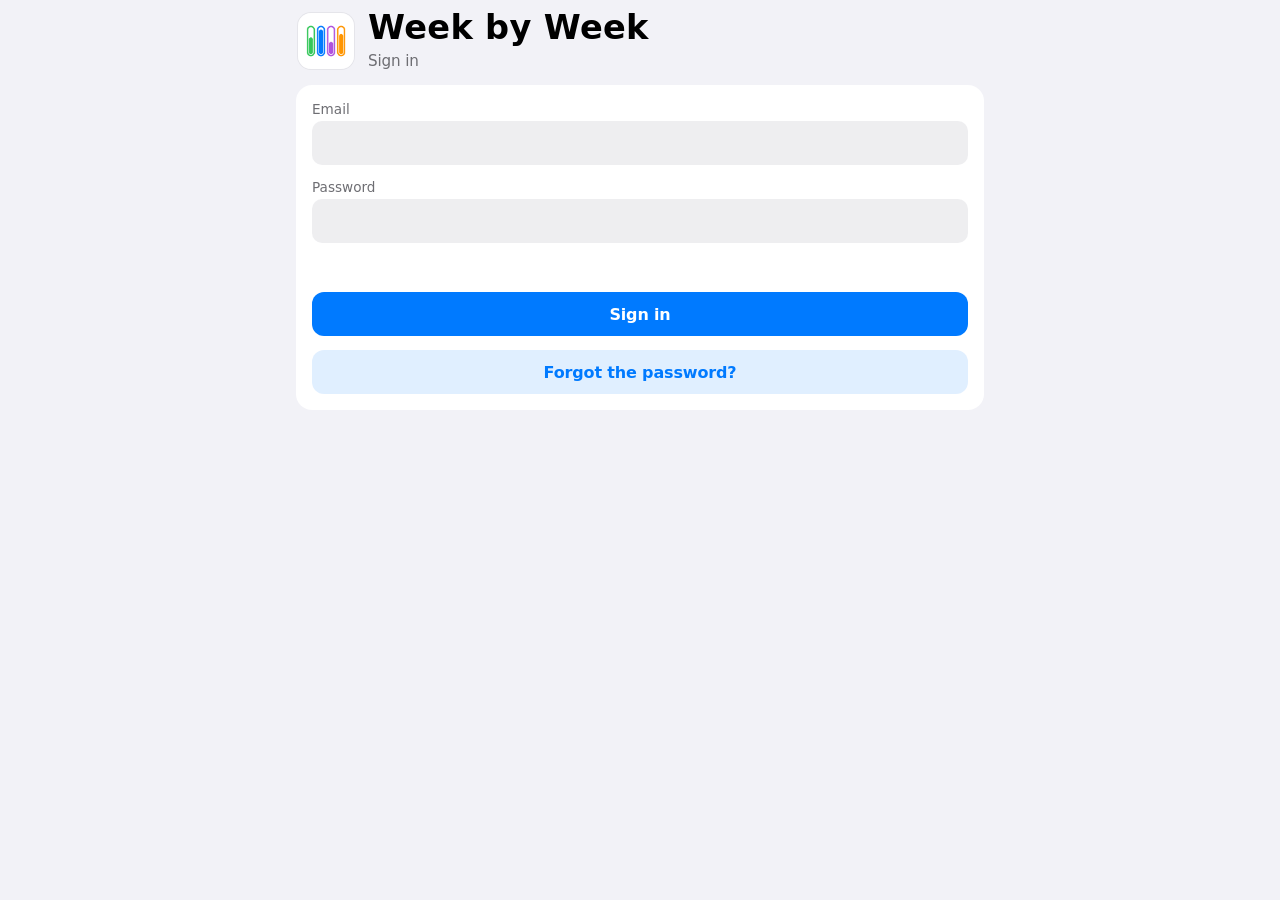
<file: import.html>
<!doctype html><html lang="en" data-look="ios"><head><meta charset="utf-8"><meta name="viewport" content="width=device-width,initial-scale=1,viewport-fit=cover">
<title>Week by Week · Account</title>
<link rel="manifest" href="manifest.webmanifest"><link rel="apple-touch-icon" href="icon-180.png"><script src="app/icon.js?v=f8b5431404"></script><meta name="apple-mobile-web-app-capable" content="yes"><meta name="mobile-web-app-capable" content="yes"><meta name="apple-mobile-web-app-title" content="Week by Week"><meta name="apple-mobile-web-app-status-bar-style" content="default"><link rel="stylesheet" href="app/app.css?v=0e46aebe64">
<style>
/* Layout: a household ledger. A strip of four bucket columns up top, ruled statement sheets below, one week at a time. */
:root{
  color-scheme:light; padding-top:env(safe-area-inset-top,0px); padding-bottom:env(safe-area-inset-bottom,0px);
  --bg:#EDF1EF; --sheet:#FAFCFB; --ink:#16201B; --muted:#56655E; --rule:#CFD8D3; --rule2:#E2E8E5;
  --bills:#1E6A49; --joint:#2D5B98; --pocket:#6A4AA6; --personal:#866427;
  --ok:#1E7A4F; --warn:#A0560B; --bad:#AE352A;
  --bills-t:rgba(30,106,73,.09); --joint-t:rgba(45,91,152,.09); --pocket-t:rgba(106,74,166,.09); --personal-t:rgba(134,100,39,.10);
  --ok-t:rgba(30,122,79,.10); --warn-t:rgba(160,86,11,.10); --bad-t:rgba(174,53,42,.09);
  --shield-bg:#16201B; --shield-fg:#F1F5F3; --shield-mut:#A9B8B1;
  --s1:#2a78d6; --s2:#eb6834; --s3:#1baf7a; --s4:#eda100; --s5:#e87ba4; --s6:#008300;
  --f-display:"Schibsted Grotesk","Arial Narrow",system-ui,sans-serif;
  --f-body:"IBM Plex Sans","Segoe UI",system-ui,sans-serif;
  --f-mono:"IBM Plex Mono",ui-monospace,"SF Mono",Menlo,monospace;
}
@media (prefers-color-scheme: dark){:root:not([data-theme="light"]){
  --bg:#0F1513; --sheet:#171F1C; --ink:#E2EAE6; --muted:#98A69F; --rule:#2B3632; --rule2:#212B27;
  --bills:#5CC291; --joint:#80A9E6; --pocket:#B49AEB; --personal:#D8B26B;
  --ok:#5CC291; --warn:#E39A52; --bad:#EE7B6E;
  --bills-t:rgba(92,194,145,.13); --joint-t:rgba(128,169,230,.13); --pocket-t:rgba(180,154,235,.13); --personal-t:rgba(216,178,107,.13);
  --ok-t:rgba(92,194,145,.13); --warn-t:rgba(227,154,82,.14); --bad-t:rgba(238,123,110,.13);
  --shield-bg:#E2EAE6; --shield-fg:#111814; --shield-mut:#46544D;
  --s1:#3987e5; --s2:#d95926; --s3:#199e70; --s4:#c98500; --s5:#d55181; --s6:#008300; color-scheme:dark}}
:root[data-theme="dark"]{
  --bg:#0F1513; --sheet:#171F1C; --ink:#E2EAE6; --muted:#98A69F; --rule:#2B3632; --rule2:#212B27;
  --bills:#5CC291; --joint:#80A9E6; --pocket:#B49AEB; --personal:#D8B26B;
  --ok:#5CC291; --warn:#E39A52; --bad:#EE7B6E;
  --bills-t:rgba(92,194,145,.13); --joint-t:rgba(128,169,230,.13); --pocket-t:rgba(180,154,235,.13); --personal-t:rgba(216,178,107,.13);
  --ok-t:rgba(92,194,145,.13); --warn-t:rgba(227,154,82,.14); --bad-t:rgba(238,123,110,.13);
  --shield-bg:#E2EAE6; --shield-fg:#111814; --shield-mut:#46544D;
  --s1:#3987e5; --s2:#d95926; --s3:#199e70; --s4:#c98500; --s5:#d55181; --s6:#008300; color-scheme:dark}
*{box-sizing:border-box}
html{scroll-padding-top:env(safe-area-inset-top,0px)}
img{max-width:100%}
[hidden]:not([hidden=until-found i]){display:none!important}
body{background:var(--bg);color:var(--ink);font:16px/1.5 var(--f-body);margin:0}
.wrap{max-width:1100px;margin:0 auto;padding-left:max(16px,env(safe-area-inset-left,0px));padding-right:max(16px,env(safe-area-inset-right,0px));padding-block:20px 56px}
h1,h2,h3,h4{font-family:var(--f-display);text-wrap:balance;margin:0;line-height:1.15}
button,input,select,textarea{font:inherit;color:inherit}
:focus-visible{outline:2px solid var(--joint);outline-offset:2px}
.mono,.num{font-family:var(--f-mono);font-variant-numeric:tabular-nums}
.label{font-family:var(--f-display);font-weight:700;text-transform:uppercase;letter-spacing:.09em;font-size:.72rem;color:var(--muted)}
.mut{color:var(--muted)}
p{margin:0}

.top{display:flex;flex-wrap:wrap;align-items:flex-end;justify-content:space-between;gap:10px 24px;margin-bottom:14px}
.brand h1{font-size:clamp(1.7rem,4.4vw,2.4rem);font-weight:800;letter-spacing:-.02em}
.brand p{color:var(--muted);margin-top:2px}
.weekpill{font:600 .9rem var(--f-mono);border:1px solid var(--rule);background:var(--sheet);border-radius:999px;padding:5px 12px;white-space:nowrap}

.stack{display:grid;gap:16px}
.two{display:grid;grid-template-columns:minmax(0,1fr) minmax(0,1fr);gap:16px}
@media (max-width:820px){.two{grid-template-columns:minmax(0,1fr)}}
.panel{background:var(--sheet);border:1px solid var(--rule);border-radius:12px;padding:16px;min-width:0;display:grid;gap:12px;align-content:start}
.panel > *{min-width:0}
.panel > header{display:flex;flex-wrap:wrap;justify-content:space-between;align-items:baseline;gap:6px 14px}
.panel h2{font-size:1.25rem;font-weight:800}
.panel h3{font-size:1.05rem;font-weight:700}
.empty{border:1px dashed var(--rule);border-radius:10px;padding:14px;color:var(--muted);font-size:.95rem;display:grid;gap:8px;justify-items:start}

.btn{border:1px solid var(--rule);background:var(--sheet);border-radius:8px;padding:8px 13px;cursor:pointer;font-weight:600;font-size:.93rem;line-height:1.2}
.btn:hover{border-color:var(--ink)}
.btn.strong{background:var(--ink);color:var(--sheet);border-color:var(--ink)}
.btn.danger{color:var(--bad);border-color:var(--bad)}
.btn.small{padding:5px 9px;font-size:.84rem}
.btn:disabled{opacity:.5;cursor:default}
.linkbtn{background:none;border:0;padding:0;color:var(--joint);font-weight:600;cursor:pointer;text-decoration:underline;text-underline-offset:3px}
.actions{display:flex;flex-wrap:wrap;gap:8px;align-items:center}

.chip{display:inline-flex;align-items:center;gap:4px;font:700 .7rem var(--f-display);letter-spacing:.06em;text-transform:uppercase;border-radius:999px;padding:2px 8px;border:1px solid currentColor;white-space:nowrap}
.chip.ok{color:var(--ok);background:var(--ok-t)} .chip.warn{color:var(--warn);background:var(--warn-t)} .chip.bad{color:var(--bad);background:var(--bad-t)} .chip.idle{color:var(--muted)}
.acc{display:inline-block;font:700 .7rem var(--f-display);letter-spacing:.05em;text-transform:uppercase;border-radius:4px;padding:2px 6px;color:var(--c);background:var(--ct);white-space:nowrap}
.c-bills{--c:var(--bills);--ct:var(--bills-t)} .c-joint{--c:var(--joint);--ct:var(--joint-t)} .c-pocket{--c:var(--pocket);--ct:var(--pocket-t)} .c-personal{--c:var(--personal);--ct:var(--personal-t)} .c-card{--c:var(--bad);--ct:var(--bad-t)}

/* shield band */
.shield{background:var(--shield-bg);color:var(--shield-fg);border-radius:14px;padding:16px 18px;display:grid;gap:8px}
.shield .label{color:var(--shield-mut)}
.shield blockquote{margin:0;font:600 clamp(1.08rem,2.6vw,1.3rem)/1.42 var(--f-body);max-width:62ch}
.shield .row{display:flex;flex-wrap:wrap;gap:8px 16px;align-items:center;justify-content:space-between}
.shield .btn{background:transparent;color:var(--shield-fg);border-color:var(--shield-mut)}
.shield small{color:var(--shield-mut)}

/* buckets */

.income{font-size:.97rem}
.income b{font-family:var(--f-mono);font-weight:600}

.kv{display:grid;grid-template-columns:minmax(0,1fr) auto;gap:3px 10px;font-size:.9rem}
.kv span:nth-child(odd){color:var(--muted)}
.kv span:nth-child(even){font-family:var(--f-mono);font-variant-numeric:tabular-nums;text-align:right}

.meter{display:flex;flex-wrap:wrap;gap:12px 28px;align-items:center}
.gauge{width:260px;max-width:100%;height:auto}
.meterinfo{display:grid;gap:6px;flex:1 1 220px;min-width:0;justify-items:start}
.meterinfo > b{font-size:1.5rem}
.advice{border-left:4px solid var(--ink);background:var(--rule2);border-radius:0 10px 10px 0;padding:10px 14px;display:grid;gap:4px}
.advice p{font-weight:600;max-width:70ch}
.sigs{display:grid}
.sig{display:grid;grid-template-columns:92px minmax(0,1fr);gap:10px;align-items:start;padding:9px 0;border-bottom:1px solid var(--rule2)}
.sig:last-child{border-bottom:0}
.sig .chip{justify-self:start;margin-top:2px}
.sig p{font-size:.9rem}

@media (max-width:520px){.sig{grid-template-columns:minmax(0,1fr)}}
.whogrid{display:grid;grid-template-columns:repeat(auto-fit,minmax(200px,1fr));gap:10px}
.whocard{border:1px solid var(--rule);border-top:4px solid var(--c);border-radius:10px;padding:10px 12px;background:var(--sheet);display:grid;gap:6px;align-content:start;min-width:0}
.whocard .label{color:var(--c)}
.whocard .chip{justify-self:start}
.whocard > b{font:600 1.35rem var(--f-mono);font-variant-numeric:tabular-nums}
.paper .whogrid{grid-template-columns:repeat(3,minmax(0,1fr))}
.who{display:inline-block;font:700 .72rem var(--f-display);letter-spacing:.05em;text-transform:uppercase;color:var(--c)}
/* report page 1: at a glance */

.gtiles{display:grid;grid-template-columns:repeat(4,minmax(0,1fr));gap:10px}
@media (max-width:760px){.gtiles{grid-template-columns:repeat(2,minmax(0,1fr))}}
.paper .gtiles{grid-template-columns:repeat(4,minmax(0,1fr))}
.gt{border:1px solid var(--rule);border-radius:12px;padding:12px 14px;background:var(--sheet);display:grid;gap:4px;align-content:start;min-width:0}
.gt > b{font:600 1.5rem/1.15 var(--f-mono);font-variant-numeric:tabular-nums;overflow-wrap:anywhere}
.gt small{color:var(--muted);font-size:.86rem}
.pos{color:var(--ok)} .neg{color:var(--bad)}
.gbar{display:block;height:8px;border-radius:999px;background:var(--rule2);overflow:hidden}
.gbar i{display:block;height:100%;background:var(--ok);border-radius:999px}

.gbar.wide{height:14px}

.util{display:grid;gap:6px}
.uhead{display:flex;flex-wrap:wrap;justify-content:space-between;align-items:center;gap:6px 12px}
.uhead b{font-size:1.2rem}
.utrack{position:relative;height:18px;border-radius:999px;background:var(--rule2);overflow:hidden}
.util.compact .utrack{height:12px}
.utrack i{position:absolute;left:0;top:0;bottom:0;border-radius:999px}
.utrack .ughost{background:repeating-linear-gradient(135deg,var(--rule) 0 4px,var(--rule2) 4px 8px)}
.utrack s{position:absolute;top:0;bottom:0;width:2px;background:var(--sheet);opacity:.9}
.uscale{position:relative;height:14px;font:600 .7rem var(--f-mono);color:var(--muted)}
.uscale span{position:absolute;transform:translateX(-50%)}
.uscale span:first-child{transform:none}
.uscale span:last-child{transform:translateX(-100%)}
.cyc{padding:30px 6px 42px}
.cyctrack{position:relative;height:10px;border-radius:999px;background:var(--rule2)}
.cyctrack .seg{position:absolute;top:0;bottom:0;border-radius:999px;background:var(--joint-t);border:1px solid var(--joint)}
.cm{position:absolute;top:-6px;transform:translateX(-50%);display:grid;justify-items:center;font-size:.78rem;color:var(--muted);white-space:nowrap;padding-top:26px}
.cm::before{content:"";position:absolute;top:0;left:50%;transform:translateX(-50%);width:3px;height:22px;border-radius:2px;background:var(--muted)}
.cm:first-of-type::before{left:0;transform:none}

.cm.duep::before{background:var(--bad)} .cm.duep b{color:var(--bad)}
.cm b{color:var(--ink);font-size:.8rem}
.cm.due::before{left:auto;right:0;transform:none;background:var(--bad)} .cm.due b{color:var(--bad)}
.cm.now{top:-30px;padding-top:0;padding-bottom:26px}
.cm.now::before{top:auto;bottom:0;background:var(--ink)}
.cm:first-of-type{transform:none;justify-items:start}
.cm.due{transform:translateX(-100%);justify-items:end}
.pairs{display:grid;gap:8px}
.pkey{display:flex;flex-wrap:wrap;gap:6px 18px;font-size:.88rem;color:var(--muted)}
.pkey .sw{display:inline-block;width:12px;height:12px;border-radius:3px;margin-right:6px;vertical-align:-1px;background:var(--c)}
.prow{display:grid;grid-template-columns:minmax(0,9rem) minmax(0,1fr) auto;gap:10px;align-items:center;font-size:.92rem}
.pbars{display:grid;gap:3px}
.pv{text-align:right;line-height:1.2}
@media (max-width:480px){.prow{grid-template-columns:minmax(0,1fr) auto}.pbars{grid-column:1/-1;grid-row:2}}

.cbar{display:flex;height:34px;border-radius:8px;overflow:hidden;border:1px solid var(--rule);background:var(--rule2)}
.cbar > i{display:block;height:100%;border-right:2px solid var(--sheet)}
.cbar > i:last-child{border-right:0}
.cbar > i.free{background:repeating-linear-gradient(135deg,var(--rule2) 0 6px,var(--sheet) 6px 9px)}
.clegend{display:grid;grid-template-columns:minmax(0,1fr) auto auto;gap:4px 14px;font-size:.92rem;align-items:center}
.clegend .sw{display:inline-block;width:12px;height:12px;border-radius:3px;margin-right:8px;vertical-align:-1px;background:var(--c)}
.clegend .sw.free{background:repeating-linear-gradient(135deg,var(--rule) 0 3px,var(--sheet) 3px 5px);border:1px solid var(--rule)}
.clegend .v{font-family:var(--f-mono);font-variant-numeric:tabular-nums;text-align:right}
.clegend .p{color:var(--muted);font-family:var(--f-mono);text-align:right;min-width:3.5em}
.clegend .tot{font-weight:700;border-top:1px solid var(--rule);padding-top:4px}
.bighead{display:flex;flex-wrap:wrap;gap:6px 24px;align-items:baseline}
.bighead > b{font:600 2rem/1.1 var(--f-mono)}
.events{display:grid}

.kplan{border:1px solid var(--rule);border-radius:10px;padding:12px;background:var(--bg);display:grid;gap:10px;min-width:0}
.kplan.done{opacity:.7}
.kh{display:flex;flex-wrap:wrap;justify-content:space-between;gap:6px 12px;align-items:flex-start}
.kinst{display:grid;grid-template-columns:repeat(auto-fit,minmax(120px,1fr));gap:8px}
.ki{border:1px solid var(--rule);border-radius:8px;padding:8px 10px;background:var(--sheet);display:grid;gap:2px;justify-items:start;min-width:0}
.ki.paid{border-color:var(--ok)}
.ki.now{outline:2px solid var(--ink);outline-offset:-1px}
.ki small{color:var(--muted)}
details summary{cursor:pointer;font-weight:600}
.tip{border-left:3px solid var(--joint);background:var(--joint-t);padding:8px 12px;border-radius:0 8px 8px 0;font-size:.93rem;max-width:72ch}
.vbar{height:8px;border-radius:999px;background:var(--rule2);overflow:hidden;min-width:80px;position:relative}
.vbar i{display:block;height:100%;background:var(--bills);border-radius:999px}
.vbar s{position:absolute;top:-2px;bottom:-2px;width:2px;background:var(--ink)}
.vsave{display:flex;gap:6px;align-items:center}
.vsave input{width:90px;background:var(--bg);border:1px solid var(--rule);border-radius:6px;padding:4px 6px}
.year{display:grid;grid-template-columns:repeat(6,minmax(0,1fr));gap:8px}
@media (max-width:760px){.year{grid-template-columns:repeat(3,minmax(0,1fr))}}
@media (max-width:420px){.year{grid-template-columns:repeat(2,minmax(0,1fr))}}
.mon{border:1px solid var(--rule);border-radius:10px;padding:8px 10px;background:var(--bg);display:grid;gap:4px;align-content:start;min-width:0}
.mon.heavy{border-color:var(--warn);background:var(--warn-t)}
.mon .mh{display:flex;justify-content:space-between;gap:6px;font-weight:700;font-size:.9rem}
.mon .mh span{font-family:var(--f-mono);font-weight:600}
.mon small{display:block;color:var(--muted);font-size:.8rem;overflow-wrap:anywhere}
.cat{display:inline-block;font-size:.8rem;border:1px solid var(--rule);border-radius:999px;padding:1px 8px;white-space:nowrap;background:var(--bg)}
.cats{display:grid;gap:8px}
.catrow{display:grid;grid-template-columns:minmax(0,10rem) minmax(0,1fr) auto;gap:10px;align-items:center;font-size:.92rem}
.catrow .bar{height:10px;border-radius:999px;background:var(--rule2);overflow:hidden}
.catrow .bar i{display:block;height:100%;background:var(--joint);border-radius:999px}
@media (max-width:480px){.catrow{grid-template-columns:minmax(0,1fr) auto}.catrow .bar{grid-column:1/-1;grid-row:2}}
/* transfers */
.xsteps{list-style:none;margin:0;padding:0;display:grid;gap:10px;counter-reset:x}
.xstep{counter-increment:x;display:grid;grid-template-columns:34px minmax(0,1fr) auto;gap:4px 12px;align-items:start;border:1px solid var(--rule);border-radius:10px;padding:12px;background:var(--sheet)}
.xstep::before{content:counter(x);grid-row:span 4;width:30px;height:30px;border-radius:50%;display:grid;place-items:center;background:var(--ink);color:var(--sheet);font:700 .9rem var(--f-mono)}
.xstep .route{display:flex;flex-wrap:wrap;gap:6px;align-items:center;font-weight:600;min-width:0}
.xstep .amt{font:600 1.25rem var(--f-mono);font-variant-numeric:tabular-nums;text-align:right;white-space:nowrap}
.xstep .when,.xstep .note,.xstep .chk{grid-column:2/-1}
.xstep .when{color:var(--muted);font-size:.88rem}
.xstep .note{font-size:.92rem}
.xstep.done{border-color:var(--ok);background:var(--ok-t)}
.xsteps.plain .xstep{grid-template-columns:minmax(0,1fr) auto}
.xsteps.plain .xstep::before{display:none}
.xsteps.plain .xstep .when,.xsteps.plain .xstep .note,.xsteps.plain .xstep .chk{grid-column:1/-1}
@media (max-width:480px){.xstep{grid-template-columns:30px minmax(0,1fr)}.xstep .amt{text-align:left;grid-column:2}}

/* ledger rows */
.ledger{display:grid}
.lrow{display:grid;grid-template-columns:70px minmax(0,1fr) auto;gap:2px 12px;padding:9px 2px;border-bottom:1px solid var(--rule2);align-items:baseline}
.lrow:last-child{border-bottom:0}
.lrow .d{font:600 .85rem var(--f-mono);color:var(--muted)}
.lrow .n{min-width:0}
.lrow .n small{display:block;color:var(--muted);font-size:.85rem}
.lrow .a{font:600 .97rem var(--f-mono);font-variant-numeric:tabular-nums;text-align:right}
.lrow.past{opacity:.55}
.advorder{margin:0;padding-left:1.4em;display:grid;gap:8px}
.advorder li b{display:block}.advorder li small{display:block;color:var(--muted);font-size:.86rem}
.advorder li.done{opacity:.6}.advorder li.now b{color:var(--ink)}.advorder li.now{font-weight:600}
.donts{margin:0;padding-left:0;list-style:none;display:grid;gap:6px}.donts li{color:var(--ink)}
.wish2{border:1px solid var(--rule2);border-radius:12px;padding:12px;margin:10px 0;display:grid;gap:8px}
.wish2 .wh{display:flex;justify-content:space-between;gap:12px;align-items:baseline}.wish2 .wm{display:flex;flex-wrap:wrap;gap:6px;align-items:center}
.wish2 .verdict{margin:0}
.mvnote{font-size:.9rem;line-height:1.4;margin:6px 0;padding:8px 10px;border-radius:8px;border-left:4px solid currentColor}
.mvnote.ok{color:var(--ok);background:var(--ok-t)} .mvnote.warn{color:var(--warn);background:var(--warn-t)} .mvnote.bad{color:var(--bad);background:var(--bad-t)}

 .fact:last-child{border-bottom:0}
.fact .fh{display:flex;justify-content:space-between;gap:12px;align-items:baseline}
.fact .fh b:last-child{font:600 .95rem var(--f-mono);white-space:nowrap}
.fact small{display:block;color:var(--muted);font-size:.85rem;margin-top:2px}

/* card */
.cardbig{display:flex;flex-wrap:wrap;align-items:baseline;gap:6px 14px}
.cardbig b{font:600 2rem/1 var(--f-mono);font-variant-numeric:tabular-nums}
.track{height:12px;background:var(--rule2);border-radius:999px;overflow:hidden}
.fill{height:100%;background:var(--ok);border-radius:999px}
.stats{display:grid;grid-template-columns:repeat(auto-fit,minmax(150px,1fr));gap:10px}
.stat{border:1px solid var(--rule);border-radius:10px;padding:10px 12px;background:var(--bg);display:grid;gap:2px;min-width:0}
.stat b{font:600 1.2rem var(--f-mono);font-variant-numeric:tabular-nums}
.stat small{color:var(--muted);font-size:.84rem}
.chart{width:100%;height:auto;display:block}
.chartwrap{overflow-x:auto}

/* tables */
.tablewrap{overflow-x:auto;border:1px solid var(--rule);border-radius:10px}
table{border-collapse:collapse;width:100%;font-size:.92rem}
th,td{text-align:left;padding:8px 10px;border-bottom:1px solid var(--rule2);vertical-align:top}
th{font:700 .7rem var(--f-display);text-transform:uppercase;letter-spacing:.07em;color:var(--muted);background:var(--rule2);white-space:nowrap}
td.r,th.r{text-align:right}
td.num{white-space:nowrap}
tr.off td{opacity:.5}
tr:last-child td{border-bottom:0}
tfoot td{font-weight:600;background:var(--rule2)}

/* forms */
.form{display:grid;grid-template-columns:repeat(auto-fit,minmax(170px,1fr));gap:10px 12px;align-items:end}
.fld{display:grid;gap:4px;min-width:0}
.fld.wide{grid-column:1/-1}
.fld label{font-weight:600;font-size:.88rem}
.fld label small{font-weight:400;color:var(--muted)}
.fld input,.fld select,.fld textarea{width:100%;background:var(--bg);border:1px solid var(--rule);border-radius:8px;padding:8px 10px;min-width:0}
.fld textarea{min-height:76px;resize:vertical;line-height:1.45}
.fld input:focus,.fld select:focus,.fld textarea:focus{outline:2px solid var(--joint);outline-offset:0}
.chk{display:flex;gap:8px;align-items:center;font-weight:600;font-size:.92rem;cursor:pointer}
.chk input{width:18px;height:18px;accent-color:var(--ok)}
.seg{display:flex;flex-wrap:wrap;gap:6px}
.seg button{border:1px solid var(--rule);background:var(--bg);border-radius:999px;padding:6px 12px;cursor:pointer;font-weight:600;font-size:.9rem}
.seg button[aria-pressed="true"]{background:var(--ink);border-color:var(--ink);color:var(--sheet)}
.formbox{border:1px solid var(--ink);border-radius:12px;padding:14px;display:grid;gap:12px;background:var(--sheet)}
.err{color:var(--bad);font-weight:600;font-size:.92rem}

/* verdict */
.verdict{border-radius:12px;padding:14px 16px;border:2px solid currentColor;display:grid;gap:6px}
.verdict h3{font-size:1.25rem;font-weight:800}
.verdict p{color:var(--ink)}
.verdict.idle{color:var(--muted);background:var(--rule2)} .verdict.ok{color:var(--ok);background:var(--ok-t)} .verdict.warn{color:var(--warn);background:var(--warn-t)} .verdict.bad{color:var(--bad);background:var(--bad-t)}
.rules{margin:0;padding-left:22px;display:grid;gap:8px}
.rules li::marker{font-family:var(--f-mono);font-weight:600;color:var(--muted)}
.reasons{list-style:none;margin:0;padding:0;display:grid;gap:8px}
.reasons li{border-left:3px solid var(--pocket);padding:4px 0 4px 12px}
.wish{display:grid;grid-template-columns:minmax(0,1fr) auto;gap:6px 12px;align-items:center;border:1px solid var(--rule);border-radius:10px;padding:10px 12px;background:var(--bg)}
.wish small{color:var(--muted)}
.wishlist{display:grid;gap:8px}

/* report */
.rep{display:grid;gap:16px}
.rephead{display:flex;flex-wrap:wrap;justify-content:space-between;align-items:flex-end;gap:10px 16px;border-bottom:2px solid var(--ink);padding-bottom:10px}
.rephead h2{font-size:clamp(1.4rem,3.6vw,1.9rem);font-weight:800}
.tiles{display:grid;grid-template-columns:repeat(4,minmax(0,1fr));gap:10px}
@media (max-width:760px){.tiles{grid-template-columns:repeat(2,minmax(0,1fr))}}
.tile{border:1px solid var(--rule);border-top:4px solid var(--c);border-radius:10px;padding:10px 12px;background:var(--sheet);display:grid;gap:2px;min-width:0}
.tile b{font:600 1.3rem var(--f-mono);font-variant-numeric:tabular-nums}
.tile small{color:var(--muted);font-size:.84rem}
.know{margin:0;padding-left:0;list-style:none;display:grid;gap:8px;counter-reset:k}
.know li{counter-increment:k;display:grid;grid-template-columns:30px minmax(0,1fr);gap:10px;align-items:start}
.know li::before{content:counter(k);display:grid;place-items:center;width:26px;height:26px;border-radius:50%;background:var(--ink);color:var(--sheet);font:700 .85rem var(--f-mono)}
.tchk{display:grid;grid-template-columns:repeat(auto-fit,minmax(240px,1fr));gap:8px}
.tchk label,.tchk div{display:flex;gap:8px;align-items:center;border:1px solid var(--rule);border-radius:8px;padding:8px 10px;background:var(--bg);font-size:.93rem}
.tchk input{width:18px;height:18px;accent-color:var(--ok)}
.weeknav{display:flex;gap:6px;align-items:center;flex-wrap:wrap}

.toast{position:fixed;left:50%;transform:translateX(-50%);bottom:calc(16px + env(safe-area-inset-bottom,0px));background:var(--ink);color:var(--sheet);padding:10px 16px;border-radius:10px;font-weight:600;z-index:30;max-width:calc(100% - 32px)}
.banner{border:1px solid var(--warn);background:var(--warn-t);border-radius:10px;padding:12px 14px}
.sync{font-size:.8rem;color:var(--muted);margin-top:26px}

/* PDF paper: always light, fixed A4 width, off-screen */
#pdfStage{position:fixed;left:-12000px;top:0;width:794px;pointer-events:none}
.paper{--bg:#F2F5F3;--sheet:#FFFFFF;--ink:#16201B;--muted:#56655E;--rule:#CFD8D3;--rule2:#E7ECE9;
  --bills:#1E6A49;--joint:#2D5B98;--pocket:#6A4AA6;--personal:#866427;--ok:#1E7A4F;--warn:#A0560B;--bad:#AE352A;
  --bills-t:rgba(30,106,73,.09);--joint-t:rgba(45,91,152,.09);--pocket-t:rgba(106,74,166,.09);--personal-t:rgba(134,100,39,.10);
  --ok-t:rgba(30,122,79,.10);--warn-t:rgba(160,86,11,.10);--bad-t:rgba(174,53,42,.09);
  --s1:#2a78d6;--s2:#eb6834;--s3:#1baf7a;--s4:#eda100;--s5:#e87ba4;--s6:#008300;
  width:794px;padding:36px 40px;background:#FFFFFF;color:#16201B;font:14px/1.45 var(--f-body)}
.paper .tiles{grid-template-columns:repeat(4,minmax(0,1fr))}
.paper .two{grid-template-columns:minmax(0,1fr) minmax(0,1fr)}
.paper .panel{padding:12px 14px;gap:8px}
/* weekly card payments */
.payacts{margin-top:8px}
.paidlist{display:grid;gap:4px;font-size:.92rem}
.paidlist>div{display:grid;grid-template-columns:minmax(0,1fr) auto 52px;gap:10px;align-items:center;padding:4px 0;border-bottom:1px dashed var(--rule)}
.paidlist>div>span:first-child{color:var(--ok)}
.payclear{border:1px solid var(--ok);border-radius:12px;padding:14px;color:var(--ok)}
.paynext{font-size:.9rem;margin-top:8px}
.payextra{margin-top:14px}.payextra summary{cursor:pointer;color:var(--muted);font-size:.92rem}
.vbox{display:grid;gap:8px;margin:10px 0 14px}
.vweek{display:grid;grid-template-columns:minmax(0,1fr) auto;gap:8px 12px;align-items:center;border:1px solid var(--rule);border-radius:12px;padding:10px 12px;background:var(--sheet)}
.vweek .actions{margin:0}
@media (max-width:600px){.vweek{grid-template-columns:1fr}}
.paylist{display:grid;gap:8px}
.payrow{border:1px solid var(--rule);border-radius:12px;padding:10px 12px;background:var(--sheet)}
.payrow.open{border-color:var(--ink)}
.paymain{display:grid;grid-template-columns:minmax(0,1fr) auto auto;gap:10px;align-items:center}
.paymain small{display:block;color:var(--muted);font-size:.82rem;margin-top:2px}
.payr{text-align:right}.payr .mono{font-weight:700}
.payform{margin-top:10px;padding-top:10px;border-top:1px dashed var(--rule)}

@media (max-width:600px){.gtiles.three{grid-template-columns:1fr}.paymain{grid-template-columns:minmax(0,1fr) auto}.paymain .btn{grid-column:1/-1;justify-self:start}}
.cardpay{grid-column:1/-1;display:flex;flex-wrap:wrap;gap:6px;align-items:center;font-size:.88rem}
.cardpay input{width:80px;background:var(--bg);border:1px solid var(--rule);border-radius:8px;padding:5px 8px;font:inherit;color:var(--ink)}
.cardpay .btn.on{background:var(--ink);color:var(--sheet);border-color:var(--ink)}
/* real transfer amounts */
.xstep .realamt{display:flex;align-items:center;gap:8px;font-size:.85rem;color:var(--muted);grid-column:1/-1}
.xstep .realamt input{width:110px;background:var(--bg);border:1px solid var(--rule);border-radius:8px;padding:5px 8px;font:inherit;color:var(--ink)}
.amt .planned{display:block;font-size:.75rem;font-weight:400;color:var(--muted);text-decoration:line-through}
.adjbox{border:1px solid var(--warn);background:var(--warn-t);border-radius:10px;padding:12px 14px;display:grid;gap:8px}
.adjlist{margin:0;padding-left:18px;display:grid;gap:8px}
.adjlist li{display:grid;gap:2px} .adjlist small{color:var(--muted);font-size:.88rem}
/* Rory's one-page dashboard */
.board{display:grid;gap:14px}
.bhead{display:flex;justify-content:space-between;align-items:flex-end;flex-wrap:wrap;gap:10px;border-bottom:3px solid var(--ink);padding-bottom:10px}
.bhead h2{font-size:clamp(1.6rem,4vw,2.2rem);font-weight:800}
.bl{font:700 .72rem var(--f-display);letter-spacing:.09em;text-transform:uppercase;color:var(--muted)}
.bverdict{display:inline-flex;align-items:center;gap:10px;font:800 1.2rem var(--f-display);padding:6px 16px 6px 6px;border-radius:999px;border:2px solid currentColor}
.bverdict span{width:32px;height:32px;border-radius:50%;display:grid;place-items:center;color:#fff;font-size:1rem}
.bverdict.ok{color:var(--ok);background:var(--ok-t)} .bverdict.ok span{background:var(--ok)}
.bverdict.warn{color:var(--warn);background:var(--warn-t)} .bverdict.warn span{background:var(--warn)}
.bverdict.bad{color:var(--bad);background:var(--bad-t)} .bverdict.bad span{background:var(--bad)}
.bkpis{display:grid;grid-template-columns:repeat(4,minmax(0,1fr));gap:10px}
@media (max-width:700px){.bkpis{grid-template-columns:repeat(2,minmax(0,1fr))}}
.paper .bkpis{grid-template-columns:repeat(4,minmax(0,1fr))}
.bk{border:1px solid var(--rule);border-radius:12px;padding:12px;background:var(--sheet);display:grid;gap:6px;align-content:start;min-width:0}
.bk > b{font:600 1.7rem/1.1 var(--f-mono);font-variant-numeric:tabular-nums}
.bk .unit{font-size:.95rem;font-weight:400;color:var(--muted)}
.bk small{color:var(--muted);font-size:.85rem}
.bbar{display:block;height:8px;border-radius:999px;background:var(--rule2);overflow:hidden}
.bbar i{display:block;height:100%;border-radius:999px}
.bcard{border:1px solid var(--rule);border-radius:12px;padding:12px 14px;background:var(--sheet);display:grid;gap:8px;min-width:0;align-content:start}
.bcard h3{font-size:1.05rem;font-weight:800;display:flex;justify-content:space-between;align-items:baseline;gap:8px;flex-wrap:wrap}
.bh{font:600 .9rem var(--f-mono);color:var(--muted)}
.bgrid{display:grid;grid-template-columns:minmax(0,1fr) minmax(0,1fr);gap:14px}
@media (max-width:760px){.bgrid{grid-template-columns:minmax(0,1fr)}}
.paper .bgrid{grid-template-columns:minmax(0,1fr) minmax(0,1fr)}
.bheads{list-style:none;margin:0;padding:0;display:grid;gap:9px}
.bheads li{display:flex;gap:10px;align-items:center;font-size:.98rem;line-height:1.3}
.bi{flex:none;width:26px;height:26px;border-radius:50%;display:grid;place-items:center;font:800 .85rem var(--f-display);color:#fff;background:var(--muted)}
.bheads .bad .bi{background:var(--bad)} .bheads .warn .bi{background:var(--warn)} .bheads .ok .bi{background:var(--ok)}
.brow{display:grid;grid-template-columns:22px minmax(0,1fr) auto;gap:8px;align-items:center;font-size:.92rem;line-height:1.25;padding:3px 0}
.brow .bi{width:20px;height:20px;font-size:.72rem}
.brow .bi.ok{background:var(--ok)} .brow .bi.bad{background:var(--bad)} .brow .bi.warn{background:var(--warn)} .brow .bi.idle{background:var(--rule);color:var(--muted)}
.brow small{display:block;color:var(--muted);font-size:.8rem}
.brow i{font:600 .9rem var(--f-mono);white-space:nowrap}
.brow.plain{grid-template-columns:0 minmax(0,1fr) auto;padding:2px 0}
.brow.sum{border-top:1px solid var(--rule);padding-top:5px}
.blist{display:grid;gap:2px}
.bcols{display:grid;grid-template-columns:repeat(2,minmax(0,1fr));gap:2px 22px}
@media (max-width:600px){.bcols{grid-template-columns:minmax(0,1fr)}}
.paper .bcols{grid-template-columns:repeat(2,minmax(0,1fr))}
.bsmall{font-size:.85rem;line-height:1.35;display:flex;gap:6px;align-items:flex-start}
.bsmall .bi{width:18px;height:18px;font-size:.68rem}
.bsmall .bi.ok{background:var(--ok)} .bsmall .bi.bad{background:var(--bad)} .bsmall .bi.warn{background:var(--warn)} .bsmall .bi.idle{background:var(--rule);color:var(--muted)}
.bavg{display:grid;grid-template-columns:84px minmax(0,1fr) 56px;gap:8px;align-items:center;font-size:.9rem}
.bavg div{position:relative;height:14px;background:var(--rule2);border-radius:0 4px 4px 0}
.bavg div i{display:block;height:100%;border-radius:0 4px 4px 0}
.bavg div s{position:absolute;top:-3px;bottom:-3px;width:2px;background:var(--ink)}
.bavg b{font:600 .9rem var(--f-mono);text-align:right}
/* Rory's report on his phone: the answer first, and each part of the details one line that opens with a tap */
.bwhy{font-size:1rem;line-height:1.4;padding:10px 14px;border-radius:12px;border-left:5px solid var(--muted);background:var(--sheet)}
.bwhy.bad{border-left-color:var(--bad)} .bwhy.warn{border-left-color:var(--warn)} .bwhy.ok{border-left-color:var(--ok)}
.bdetail > .bl{margin-top:6px}
.bcard.bfold{padding:0;gap:0}
.bfold > summary{list-style:none;display:flex;align-items:center;gap:10px;padding:13px 14px;cursor:pointer;font-size:1.02rem}
.bfold > summary::-webkit-details-marker{display:none}
.bfold > summary .bh{margin-left:auto;text-align:right}
.bfold > summary .bh.neg{color:var(--bad)}
.bfold > summary::after{content:"›";flex:none;font:600 1.35rem/1 var(--f-display);color:var(--muted);transition:transform .15s}
.bfold[open] > summary::after{transform:rotate(90deg)}
.bfbody{padding:0 14px 14px;display:grid;gap:8px}
.bnext{display:grid;gap:7px}
.bnext div{display:grid;grid-template-columns:62px minmax(0,1fr) auto;gap:8px;align-items:baseline;font-size:.95rem}
.bnext span{font:600 .85rem var(--f-mono);color:var(--muted)}
.bnext i{font:600 .95rem var(--f-mono)}
.bmut{color:var(--muted)} .bbig{font:600 2rem var(--f-mono)}
.bnote p{font-size:1rem;border-left:4px solid var(--ink);padding-left:12px}
.bfoot{color:var(--muted);font-size:.78rem;text-align:center}
.board .donut{width:150px;height:150px}
/* the million */
.milctl{display:flex;flex-wrap:wrap;gap:10px 22px}
/* report dashboard */
.lrow.tot{border-top:2px solid var(--rule);border-bottom:0}

.donutwrap{display:flex;flex-wrap:wrap;gap:12px 18px;align-items:center}
.donut{width:168px;height:168px;flex:none}

.dleg .sw,.ckey .sw{display:inline-block;width:12px;height:12px;border-radius:3px;margin-right:8px;vertical-align:-1px}
.dleg .dv{text-align:right} .dleg .dp{text-align:right;color:var(--muted);min-width:3em}
.hbars{display:grid;gap:9px}
.hb{display:grid;grid-template-columns:minmax(70px,120px) minmax(0,1fr) auto;gap:10px;align-items:center;font-size:.92rem}
.hb .hl{overflow-wrap:anywhere}
.hb .ht{height:14px;background:var(--rule2);border-radius:0 4px 4px 0;overflow:hidden}
.hb .ht i{display:block;height:100%;border-radius:0 4px 4px 0}
.hb .hv{text-align:right;font-weight:600;white-space:nowrap} .hb .hv small{display:block;font-weight:400;color:var(--muted)}
.ckey{display:flex;flex-wrap:wrap;gap:6px 16px;font-size:.88rem;color:var(--muted)}
.habits{display:grid;grid-template-columns:repeat(4,minmax(0,1fr));gap:10px}
.habits > div{display:grid;gap:4px;align-content:start;min-width:0}
.habits b{font:600 1.35rem/1.15 var(--f-mono)} .habits small{color:var(--muted);font-size:.85rem}
@media (max-width:640px){.habits{grid-template-columns:repeat(2,minmax(0,1fr))}}
.paper .habits{grid-template-columns:repeat(4,minmax(0,1fr))}
.habits.two,.paper .habits.two{grid-template-columns:repeat(2,minmax(0,1fr));gap:16px 12px}
.gtiles.three{grid-template-columns:repeat(3,minmax(0,1fr))}
@media (max-width:640px){.gtiles.three{grid-template-columns:minmax(0,1fr)}}
@media (max-width:520px){.gt > b{font-size:1.18rem}}
.paper .gtiles.three{grid-template-columns:repeat(3,minmax(0,1fr))}
.preview + .preview{margin-top:12px}
/* navigation */
.subnav{display:flex;gap:6px;margin-bottom:14px;flex-wrap:wrap}
.subnav button{border:1px solid var(--rule);background:var(--sheet);border-radius:999px;padding:7px 16px;font:700 .92rem var(--f-display);color:var(--muted);cursor:pointer}
.subnav button[aria-selected="true"]{background:var(--ink);border-color:var(--ink);color:var(--sheet)}

.todo{list-style:none;margin:0;padding:0;display:grid;gap:8px}
.todo li{display:flex;flex-wrap:wrap;gap:8px 12px;align-items:center;justify-content:space-between;border:1px solid var(--rule);border-left:5px solid var(--muted);border-radius:10px;padding:10px 12px;background:var(--sheet)}
.todo li span{flex:1 1 240px;min-width:0}
.todo li.bad{border-left-color:var(--bad);background:var(--bad-t)} .todo li.warn{border-left-color:var(--warn)} .todo li.ok{border-left-color:var(--ok);color:var(--muted)}
.stepn{display:inline-grid;place-items:center;width:28px;height:28px;border-radius:50%;background:var(--ink);color:var(--sheet);font-size:.95rem;margin-right:8px;vertical-align:2px}
details > summary{cursor:pointer;font-weight:700;font-family:var(--f-display);padding:6px 0}
.preview{border:1px dashed var(--rule);border-radius:12px;padding:12px}
/* plan */
.ladder{display:grid;gap:8px}
.rung{display:grid;grid-template-columns:34px minmax(0,1fr) auto;gap:4px 12px;align-items:center;padding:10px 12px;border:1px solid var(--rule);border-radius:12px;background:var(--sheet)}
.rung .rn{width:30px;height:30px;border-radius:50%;display:grid;place-items:center;font:800 .95rem var(--f-display);border:2px solid var(--rule);color:var(--muted)}
.rung.done .rn{background:var(--ok);border-color:var(--ok);color:var(--sheet)}
.rung.now{border:2px solid var(--ink)}
.rung.now .rn{background:var(--ink);border-color:var(--ink);color:var(--sheet)}
.rung.later{opacity:.75}
.rung p{font-size:.9rem;color:var(--muted)}
.rung .rw{text-align:right;font:600 .86rem var(--f-mono);white-space:nowrap}
@media (max-width:560px){.rung{grid-template-columns:34px minmax(0,1fr)}.rung > :last-child{grid-column:2;justify-self:start;text-align:left}}
.moves{margin:0;padding-left:24px;display:grid;gap:10px;max-width:80ch}
.moves li{padding-left:4px}
.moves li::marker{font-weight:800;font-family:var(--f-display)}
.moves li.bad::marker{color:var(--bad)} .moves li.warn::marker{color:var(--warn)} .moves li.ok::marker{color:var(--ok)}
.moves .amt{font-family:var(--f-mono)}
.moves .btn{margin-top:6px}

.facts{display:grid;gap:8px}
.fact{border-bottom:1px solid var(--rule2);border-left:3px solid var(--rule);padding:3px 0 3px 12px;font-size:.93rem;max-width:80ch}
.gates{display:grid;gap:6px}
.gate{display:flex;gap:10px;align-items:baseline}
.people{display:grid;grid-template-columns:repeat(auto-fit,minmax(240px,1fr));gap:12px}
.person{border:1px solid var(--rule);border-top:4px solid var(--c);border-radius:10px;padding:12px;display:grid;gap:8px;align-content:start;min-width:0}
.person .label{color:var(--c)}
.person ul{margin:0;padding-left:18px;display:grid;gap:6px;font-size:.92rem}
.person .chip,.person .btn{justify-self:start}
.efbars{display:grid;gap:10px}
.efrow{display:flex;flex-wrap:wrap;justify-content:space-between;gap:4px 12px;font-size:.92rem;margin-bottom:4px}
.rule8{border:2px dashed var(--ok);border-radius:10px;padding:12px 14px;display:grid;gap:8px;background:var(--ok-t)}
.rule8 .chip{justify-self:start}
.srcs{font-size:.84rem;color:var(--muted);line-height:1.7} .srcs a{color:var(--joint)}
@media (prefers-reduced-motion:no-preference){.btn,.seg button{transition:border-color .12s,background .12s}}
/* ---------- the new look: clean, iOS-like. Same engine, same numbers; only the drawing changes. ---------- */
.iostabs,.ios-nav{display:none}
:root[data-look="ios"]{
  --bg:#F2F2F7; --sheet:#FFFFFF; --ink:#000000; --muted:#6E6E73; --rule:#D1D1D6; --rule2:#E5E5EA; --fill:rgba(118,118,128,.12); --fill2:rgba(118,118,128,.08);
  --accent:#007AFF; --accent-t:rgba(0,122,255,.12);
  --joint:#007AFF; --bills:#248A3D; --pocket:#AF52DE; --personal:#C27C0E;
  --ok:#248A3D; --warn:#C93400; --bad:#D70015; --okf:#34C759; --warnf:#FF9500; --badf:#FF3B30;
  --ok-t:rgba(52,199,89,.14); --warn-t:rgba(255,149,0,.15); --bad-t:rgba(255,59,48,.12);
  --bills-t:rgba(52,199,89,.12); --joint-t:rgba(0,122,255,.10); --pocket-t:rgba(175,82,222,.12); --personal-t:rgba(255,149,0,.12);
  --shield-bg:#FFFFFF; --shield-fg:#000; --shield-mut:#6E6E73;
  --f-display:-apple-system,BlinkMacSystemFont,"SF Pro Display","Helvetica Neue",system-ui,sans-serif;
  --f-body:-apple-system,BlinkMacSystemFont,"SF Pro Text","Helvetica Neue",system-ui,sans-serif;
  --f-mono:-apple-system,BlinkMacSystemFont,"SF Pro Text","Helvetica Neue",system-ui,sans-serif;
}
@media (prefers-color-scheme: dark){:root[data-look="ios"]:not([data-theme="light"]){
  --bg:#000000; --sheet:#1C1C1E; --ink:#FFFFFF; --muted:#98989F; --rule:#38383A; --rule2:#2C2C2E; --fill:rgba(118,118,128,.24); --fill2:rgba(118,118,128,.16);
  --accent:#0A84FF; --accent-t:rgba(10,132,255,.18); --joint:#0A84FF; --bills:#30D158; --pocket:#BF5AF2; --personal:#FFB340;
  --ok:#30D158; --warn:#FF9F0A; --bad:#FF453A; --okf:#30D158; --warnf:#FF9F0A; --badf:#FF453A;
  --ok-t:rgba(48,209,88,.16); --warn-t:rgba(255,159,10,.16); --bad-t:rgba(255,69,58,.16);
  --bills-t:rgba(48,209,88,.14); --joint-t:rgba(10,132,255,.16); --pocket-t:rgba(191,90,242,.16); --personal-t:rgba(255,179,64,.14);
  --shield-bg:#1C1C1E; --shield-fg:#FFF; --shield-mut:#98989F; color-scheme:dark}}
:root[data-look="ios"][data-theme="dark"]{
  --bg:#000000; --sheet:#1C1C1E; --ink:#FFFFFF; --muted:#98989F; --rule:#38383A; --rule2:#2C2C2E; --fill:rgba(118,118,128,.24); --fill2:rgba(118,118,128,.16);
  --accent:#0A84FF; --accent-t:rgba(10,132,255,.18); --joint:#0A84FF; --bills:#30D158; --pocket:#BF5AF2; --personal:#FFB340;
  --ok:#30D158; --warn:#FF9F0A; --bad:#FF453A; --okf:#30D158; --warnf:#FF9F0A; --badf:#FF453A;
  --ok-t:rgba(48,209,88,.16); --warn-t:rgba(255,159,10,.16); --bad-t:rgba(255,69,58,.16);
  --shield-bg:#1C1C1E; --shield-fg:#FFF; --shield-mut:#98989F; color-scheme:dark}

[data-look="ios"] .wrap{max-width:720px;padding-top:0;padding-bottom:calc(96px + env(safe-area-inset-bottom,0px))}
[data-look="ios"] header.top{display:none}
[data-look="ios"] body.rorymode header.top{display:flex}
[data-look="ios"] .mono,[data-look="ios"] .num{font-variant-numeric:tabular-nums;letter-spacing:0}
[data-look="ios"] h1,[data-look="ios"] h2,[data-look="ios"] h3{letter-spacing:-.02em}
[data-look="ios"] .label{font:600 .8rem var(--f-body);text-transform:none;letter-spacing:0;color:var(--muted)}
/* cards */
[data-look="ios"] .panel{border:0;border-radius:16px;padding:16px;gap:12px}
.nest{margin-top:10px}.nest .panel{padding:0;border:0;border-radius:0;background:none}   /* a whole section folded inside a card: its cards lose their frame, so nothing is squeezed */
[data-look="ios"] .panel > header h2{font-size:1.25rem;font-weight:700}
[data-look="ios"] .stack{gap:20px}
[data-look="ios"] .gt{border:0;border-radius:16px;background:var(--sheet)}
[data-look="ios"] .verdict{border:0;border-radius:14px}
[data-look="ios"] .banner{border:0;border-radius:14px;background:var(--warn-t)}
[data-look="ios"] .tip{border-left:0;border-radius:12px;background:var(--accent-t)}
[data-look="ios"] .chip{border-radius:999px;font-weight:600}
[data-look="ios"] table th{font:600 .78rem var(--f-body);text-transform:none;letter-spacing:0}
/* controls */
[data-look="ios"] .btn{border:0;border-radius:12px;background:var(--accent-t);color:var(--accent);font:600 1rem var(--f-body);min-height:44px;padding:10px 16px;letter-spacing:-.01em}
[data-look="ios"] .btn.strong{background:var(--accent);color:#fff}
[data-look="ios"] .btn.danger{background:var(--bad-t);color:var(--bad)}
[data-look="ios"] .btn.small{min-height:32px;padding:5px 12px;border-radius:999px;font-size:.88rem}
[data-look="ios"] .btn:active{opacity:.6}
[data-look="ios"] .fld label,[data-look="ios"] .fld .label{font:500 .85rem var(--f-body);color:var(--muted);text-transform:none;letter-spacing:0}
[data-look="ios"] input:not([type=checkbox]):not([type=radio]),[data-look="ios"] select,[data-look="ios"] textarea{border:0;border-radius:10px;background:var(--fill);font-size:17px;min-height:44px;padding:10px 12px}
[data-look="ios"] input:focus,[data-look="ios"] select:focus,[data-look="ios"] textarea:focus{outline:2px solid var(--accent);outline-offset:0}
[data-look="ios"] .seg{background:var(--fill);border:0;border-radius:9px;padding:2px;gap:2px}
[data-look="ios"] .seg button{border:0;border-radius:7px;background:transparent;color:var(--ink);font:500 .9rem var(--f-body);min-height:32px}

[data-look="ios"] input[type=checkbox]{accent-color:var(--okf);width:22px;height:22px}
[data-look="ios"] .subnav{background:var(--fill);border-radius:9px;padding:2px;gap:2px;flex-wrap:nowrap;overflow-x:auto;scrollbar-width:none}
[data-look="ios"] .subnav::-webkit-scrollbar{display:none}
[data-look="ios"] .subnav button{flex:1 0 auto;border:0;border-radius:7px;background:transparent;color:var(--ink);font:500 .88rem var(--f-body);padding:7px 12px}

/* large title and the small bar that appears when scrolling */
.ios-title{display:flex;align-items:flex-end;justify-content:space-between;gap:12px;padding:calc(10px + env(safe-area-inset-top,0px)) 2px 14px}
.ios-title h1{font:700 2.1rem/1.1 var(--f-display);letter-spacing:.01em}
.ios-title p{color:var(--muted);font-size:.95rem;margin-top:4px;font-weight:500}
.ios-iconbtn{width:40px;height:40px;border-radius:50%;border:0;background:var(--fill);color:var(--accent);display:grid;place-items:center;cursor:pointer;flex:none}
.ios-iconbtn svg{width:22px;height:22px}
[data-look="ios"] .ios-nav{display:flex;position:fixed;top:0;left:0;right:0;z-index:40;justify-content:center;align-items:center;padding:calc(8px + env(safe-area-inset-top,0px)) 16px 8px;background:color-mix(in srgb,var(--bg) 78%,transparent);-webkit-backdrop-filter:saturate(180%) blur(20px);backdrop-filter:saturate(180%) blur(20px);border-bottom:.5px solid var(--rule);font:600 1.05rem var(--f-display);opacity:0;pointer-events:none;transition:opacity .2s}
[data-look="ios"] .ios-nav.on{opacity:1}
/* tab bar */
[data-look="ios"] .iostabs{display:flex;position:fixed;bottom:0;left:0;right:0;z-index:45;justify-content:space-around;padding:6px 4px calc(6px + env(safe-area-inset-bottom,0px));background:color-mix(in srgb,var(--sheet) 82%,transparent);-webkit-backdrop-filter:saturate(180%) blur(20px);backdrop-filter:saturate(180%) blur(20px);border-top:.5px solid var(--rule)}
[data-look="ios"] .toast{bottom:calc(75px + env(safe-area-inset-bottom,0px));z-index:61}   /* above the tab bar (63px) and over an open sheet, never under them */
[data-look="ios"] body.rorymode .iostabs,[data-look="ios"] body.rorymode .ios-nav{display:none}

.iostabs button svg{width:26px;height:26px}

.iostabs .badge{position:absolute;top:-2px;left:calc(50% + 6px);min-width:18px;height:18px;border-radius:9px;background:var(--badf);color:#fff;font:600 .7rem/18px var(--f-body);padding:0 5px}
/* Today */
.ios-next{display:grid;grid-template-columns:auto minmax(0,1fr);gap:12px 14px;align-items:center;background:var(--sheet);border-radius:18px;padding:16px}
.ios-next .ico{width:44px;height:44px;border-radius:12px;display:grid;place-items:center;color:#fff;background:var(--accent)}
.ios-next .ico.bad{background:var(--badf)} .ios-next .ico.warn{background:var(--warnf)} .ios-next .ico.ok{background:var(--okf)}
.ios-next .ico svg{width:24px;height:24px}
.ios-next small{display:block;color:var(--muted);font:600 .78rem var(--f-body);text-transform:uppercase;letter-spacing:.04em}
.ios-next b{display:block;font:600 1.05rem/1.3 var(--f-body);margin-top:2px}
.ios-next .actions{grid-column:1/-1;margin:0}
.ios-next .actions .btn{width:100%}
.ios-grid{display:grid;grid-template-columns:1fr 1fr;gap:12px}
.ios-tile{background:var(--sheet);border:0;border-radius:18px;padding:14px;text-align:left;display:grid;gap:4px;cursor:pointer;min-width:0;color:var(--ink)}
.ios-tile .t{display:flex;align-items:center;gap:6px;font:600 .82rem var(--f-body);color:var(--muted)}
.ios-tile .t svg{width:16px;height:16px}
.ios-tile > b{font:700 1.6rem/1.15 var(--f-display);font-variant-numeric:tabular-nums;letter-spacing:-.02em;overflow-wrap:anywhere}
.ios-tile small{color:var(--muted);font-size:.8rem;line-height:1.3}
.ios-tile .bar{height:6px;border-radius:3px;background:var(--fill);overflow:hidden}.ios-tile .bar i{display:block;height:100%;background:var(--okf);border-radius:3px}
.ios-acts{display:grid;grid-template-columns:repeat(4,1fr);gap:8px}
.bigline{font-size:1.05rem;margin:0 0 8px}ul.plain{margin:4px 0 10px;padding-left:18px;display:grid;gap:4px}ul.plain li{font-size:.9rem;line-height:1.4}
.ios-act{border:0;background:var(--sheet);border-radius:16px;padding:12px 6px;display:grid;justify-items:center;gap:6px;cursor:pointer;color:var(--ink);font:500 .82rem var(--f-body);position:relative}
.ios-act span.c{width:44px;height:44px;border-radius:50%;display:grid;place-items:center;background:var(--accent-t);color:var(--accent)}
.ios-act span.c svg{width:24px;height:24px}
.ios-act .badge{position:absolute;top:8px;right:calc(50% - 30px);min-width:20px;height:20px;border-radius:10px;background:var(--badf);color:#fff;font:600 .72rem/20px var(--f-body);padding:0 6px}
.ios-sec{display:grid;gap:8px}
.ios-sec > h2{font:700 1.3rem var(--f-display);padding:0 4px;display:flex;justify-content:space-between;align-items:baseline;gap:8px}
.ios-sec > h2 small{font:500 .9rem var(--f-body);color:var(--muted)}
.ios-list{background:var(--sheet);border-radius:16px;overflow:hidden}
.ios-row{display:grid;grid-template-columns:auto minmax(0,1fr) auto;gap:12px;align-items:center;padding:12px 14px;min-height:52px;border:0;background:none;width:100%;text-align:left;color:var(--ink);font:inherit;cursor:pointer;position:relative}
.ios-row + .ios-row::before{content:"";position:absolute;top:0;left:50px;right:0;border-top:.5px solid var(--rule)}
.ios-row .dot{width:10px;height:10px;border-radius:50%;background:var(--muted);margin:0 6px}
.ios-row .dot.bad{background:var(--badf)} .ios-row .dot.warn{background:var(--warnf)} .ios-row .dot.ok{background:var(--okf)} .ios-row .dot.idle{background:#C7C7CC}
.ios-row .txt{font-size:.95rem;line-height:1.35}
.ios-row .txt small{display:block;color:var(--muted);font-size:.82rem}
.ios-row .end{display:flex;align-items:center;gap:6px;color:var(--muted);font-variant-numeric:tabular-nums;white-space:nowrap}
.ios-row .end svg{width:14px;height:14px;opacity:.5}
.ios-list > details > summary.ios-row{list-style:none}.ios-list > details > summary.ios-row::-webkit-details-marker{display:none}
.ios-list > * + * > summary.ios-row::before, .ios-list > details + .ios-row::before{content:"";position:absolute;top:0;left:50px;right:0;border-top:.5px solid var(--rule)}
.ios-list > details[open] > summary.ios-row .end svg{transform:rotate(90deg)}
.ios-list .rowbody{padding:2px 16px 16px 50px;display:grid;gap:10px}.ios-list .rowbody p{margin:0;line-height:1.45}.ios-list .rowbody .rules{padding-left:20px}
.taxitem{display:grid;grid-template-columns:minmax(0,1fr) auto;gap:12px;align-items:baseline;font-size:.95rem}.taxitem small{display:block;color:var(--muted);font-size:.82rem;margin-top:2px}.taxitem b{font-weight:600;font-variant-numeric:tabular-nums}
.tnote{padding:0 6px;margin:2px 0 0}
.ios-list.pad{padding:12px 14px}
.ios-list .rowbody.full{padding:0 10px 12px}
a.ios-row{text-decoration:none}
.ios-row.done .txt{color:var(--muted)} .ios-row.done .end{color:var(--ok)}
.ios-day{width:38px;text-align:center;line-height:1.1}
.ios-day small{display:block;font:600 .66rem var(--f-body);color:var(--badf);text-transform:uppercase}
.ios-day b{font:500 1.2rem var(--f-display)}
.ios-adv{display:grid;gap:6px;background:var(--sheet);border-radius:18px;padding:16px;border:0;text-align:left;cursor:pointer;color:var(--ink);width:100%}
.ios-adv .top2{display:flex;justify-content:space-between;align-items:center;gap:8px;font:600 .82rem var(--f-body);color:var(--muted)}
.ios-adv b{font:600 1.05rem/1.3 var(--f-body)}
.ios-adv p{color:var(--muted);font-size:.9rem}
.ios-pill{display:inline-block;border-radius:999px;padding:3px 10px;font:600 .78rem var(--f-body)}
.ios-pill.bad{background:var(--bad-t);color:var(--bad)} .ios-pill.warn{background:var(--warn-t);color:var(--warn)} .ios-pill.ok{background:var(--ok-t);color:var(--ok)}
.ios-quote{color:var(--muted);font-size:.92rem;font-style:italic;padding:0 6px;text-align:center}
.ios-more{border:0;background:none;color:var(--accent);font:500 .95rem var(--f-body);padding:4px;cursor:pointer;justify-self:start}
/* sheets */
.ios-sheet{position:fixed;inset:0;z-index:60;display:grid;align-items:end;background:rgba(0,0,0,.32)}
.ios-sheet .sh{background:var(--bg);border-radius:14px 14px 0 0;max-height:92vh;overflow:auto;-webkit-overflow-scrolling:touch;padding:8px 16px calc(24px + env(safe-area-inset-bottom,0px));width:100%;max-width:720px;justify-self:center}
.ios-sheet.enter{animation:shfade .25s ease}.ios-sheet.enter .sh{animation:shup .32s cubic-bezier(.2,.8,.2,1)}
@keyframes shup{from{transform:translateY(100%)}to{transform:none}} @keyframes shfade{from{background:rgba(0,0,0,0)}}
.ios-sheet .grab{width:36px;height:5px;border-radius:3px;background:var(--rule);margin:0 auto 6px}
.ios-sheet .shh{display:grid;grid-template-columns:1fr auto 1fr;align-items:center;padding:4px 0 12px;position:sticky;top:-8px;background:var(--bg);z-index:1}
.ios-sheet .shh b{font:600 1.05rem var(--f-display)}
.ios-sheet .shh button{border:0;background:none;color:var(--accent);font:400 1.05rem var(--f-body);cursor:pointer;justify-self:start;padding:8px 0}
.ios-sheet .panel{background:var(--sheet)}
@media (prefers-reduced-motion: reduce){.ios-sheet.enter,.ios-sheet.enter .sh{animation:none}}
body.sheet-open{overflow:hidden}
/* the selected tab and choice stand out: a tinted capsule, the accent colour, and a slightly raised look */
.iostabs button{flex:1;max-width:96px;border:0;background:none;display:grid;justify-items:center;gap:2px;color:#8E8E93;font:500 .66rem var(--f-body);cursor:pointer;position:relative;isolation:isolate;padding:5px 0 4px}
.iostabs button::before{content:"";position:absolute;inset:0 4px;border-radius:16px;background:transparent;z-index:-1;transition:background .2s,box-shadow .2s}
.iostabs button[aria-selected="true"]{color:var(--accent);font-weight:700}
.iostabs button[aria-selected="true"]::before{background:var(--accent-t);box-shadow:inset 0 0 0 .5px color-mix(in srgb,var(--accent) 30%,transparent)}
.iostabs button[aria-selected="true"] svg{stroke-width:2.3}
[data-look="ios"] .subnav button[aria-selected="true"]{background:color-mix(in srgb,var(--accent) 14%,var(--sheet));color:var(--accent);font-weight:700;box-shadow:0 2px 8px rgba(0,0,0,.14),0 0 0 1px color-mix(in srgb,var(--accent) 35%,transparent)}
[data-look="ios"] .seg button[aria-pressed="true"]{background:color-mix(in srgb,var(--accent) 14%,var(--sheet));color:var(--accent);font-weight:600;box-shadow:0 2px 8px rgba(0,0,0,.14),0 0 0 1px color-mix(in srgb,var(--accent) 35%,transparent)}
.ios-sheet .panel > header{display:none}
/* sizes for the iPhone: one column, calmer text, tables as cards, compact weekly steps */
[data-look="ios"] body{font:16px/1.35 var(--f-body);letter-spacing:-.01em;-webkit-font-smoothing:antialiased}
[data-look="ios"] .panel > p,[data-look="ios"] .panel > p.mut,[data-look="ios"] .panel > .mut{font-size:.94rem;line-height:1.45}
[data-look="ios"] .panel > header .mut{font-size:.82rem!important}
[data-look="ios"] small{font-size:.8rem}
[data-look="ios"] .kv{font-size:.95rem}
[data-look="ios"] .bighead > b{font-size:1.9rem}
[data-look="ios"] .fld label small,[data-look="ios"] .fld .label small{display:block;font-size:.75rem;font-weight:400;margin-top:1px;line-height:1.3}
[data-look="ios"] .verdict h3{font-size:1.08rem}
[data-look="ios"] .verdict p{font-size:.94rem}
@media (max-width:700px){
  [data-look="ios"] .form{grid-template-columns:minmax(0,1fr);gap:12px}
  [data-look="ios"] .form > .fld{grid-column:1/-1}
  [data-look="ios"] .actions > .btn.strong{flex:1 1 100%}
  [data-look="ios"] .year{grid-template-columns:repeat(2,minmax(0,1fr))}
  [data-look="ios"] .gtiles{grid-template-columns:repeat(2,minmax(0,1fr))}
  [data-look="ios"] .two{grid-template-columns:minmax(0,1fr)}
  /* tables become one card per row: the first column is the title, the rest label + value */
  [data-look="ios"] .tablewrap.cards{border:0;overflow:visible;border-radius:0}
  [data-look="ios"] table.cards thead{display:none}
  [data-look="ios"] table.cards,[data-look="ios"] table.cards tbody{display:block;width:100%}
  [data-look="ios"] table.cards tbody{display:grid;gap:8px}
  [data-look="ios"] table.cards tr{display:grid;grid-template-columns:repeat(2,minmax(0,1fr));gap:6px 14px;background:var(--fill2);border-radius:14px;padding:12px 14px}
  [data-look="ios"] table.cards tr.off{opacity:.6}
  [data-look="ios"] table.cards td{display:block;padding:0;border:0;min-width:0;text-align:left!important;font-size:.92rem}
  [data-look="ios"] table.cards td:first-child{grid-column:1/-1;font-weight:600;font-size:1rem}
  [data-look="ios"] table.cards td[data-l]:not(:first-child)::before{content:attr(data-l);display:block;font:500 .72rem var(--f-body);color:var(--muted);margin-bottom:1px}
  [data-look="ios"] table.cards td.c-empty{display:none}
  [data-look="ios"] table.cards td.c-wide{grid-column:1/-1}
  [data-look="ios"] table.cards td.c-act{grid-column:1/-1}
  [data-look="ios"] table.cards td.c-act .btn{width:100%}
  [data-look="ios"] table.cards tfoot,[data-look="ios"] table.cards tfoot tr{display:block}
}
/* Compare: plans side by side, one card each */
.cmpplan{border:1px solid var(--rule);border-radius:12px;padding:12px;display:grid;gap:10px;min-width:0}
.cmph{display:flex;flex-wrap:wrap;align-items:center;gap:6px 10px}
.cmph > b{flex:1 1 auto;min-width:0}
.cmph > .mut{font-size:.88rem}
.cmpcard{border-radius:14px;padding:14px;display:grid;gap:10px;background:var(--rule2);border-left:4px solid var(--muted);min-width:0}
.cmpcard.ok{border-left-color:var(--ok)} .cmpcard.warn{border-left-color:var(--warn)} .cmpcard.bad{border-left-color:var(--bad)}
.cmpwhy{list-style:none;padding-left:0}
.cmpwhy li.bad{color:var(--bad)} .cmpwhy li.warn{color:var(--warn)} .cmpwhy li.ok{color:var(--ok)}
.cmpgo{display:grid;gap:6px;border-top:1px solid var(--rule);padding-top:10px}
[data-look="ios"] .cmpplan{border:0;background:var(--fill)}
[data-look="ios"] .cmpcard{background:var(--fill)}
.cmprow{display:grid;grid-template-columns:minmax(0,1fr) auto;align-items:center}
.cmprow + .cmprow,.cmpdelnote + .cmprow{border-top:.5px solid var(--rule)}
.cmpdel{border:0;background:none;color:var(--bad);min-width:48px;min-height:52px;padding:0 12px;cursor:pointer;font:600 .85rem var(--f-body);display:grid;place-items:center}
.cmpdel svg{width:20px;height:20px;fill:none;stroke:currentColor;stroke-width:1.8;stroke-linecap:round;stroke-linejoin:round}
.cmpdel.on{background:var(--bad);color:#fff;border-radius:999px;min-height:32px;margin-right:10px;padding:0 14px}
.cmpdelnote{font-size:.85rem;color:var(--bad);padding:0 14px 12px}
.cmppick{justify-self:start;margin-top:4px;display:inline-block}
.cmpdecide{border-radius:14px;padding:14px;background:var(--rule2);display:grid;gap:10px;min-width:0}
[data-look="ios"] .cmpdecide{background:var(--fill)}
.cmpsteps{list-style:none;padding:0;margin:0;display:grid;gap:8px}
.cmpsteps li{display:grid;gap:2px}
.cmpsteps li b{font-weight:600}
.cmpsteps li.ok b{color:var(--ok)}
.cmpsteps small{color:var(--muted);font-size:.85rem;overflow-wrap:anywhere}
.cmpstep{font-size:.9rem;color:var(--muted)}
.cmpuse{display:grid;gap:6px;padding:10px 0 4px;border-top:.5px solid var(--rule)}
.cmpans{display:grid;gap:8px}
.bask{border:2px solid var(--warn)}
@media (max-width:430px){[data-look="ios"] .subnav button{padding:7px 7px;font-size:.8rem}}
/* phone fit: every line fits the phone screen, nothing squeezed into a narrow column */
.cycleg{display:none}
.dleg{display:grid;grid-template-columns:minmax(0,1fr) auto auto;gap:5px 12px;font-size:.9rem;align-items:center;min-width:0;flex:1 1 240px}
.bsmall:not(:has(.bi)){display:block}
@media (max-width:700px){
  .kv{grid-template-columns:fit-content(50%) minmax(0,1fr);gap:6px 12px;align-items:baseline}
  .kv span:nth-child(odd) small{display:block;font-size:.78rem}
  .kv span:nth-child(even){overflow-wrap:anywhere}
  .lrow{grid-template-columns:minmax(0,1fr) fit-content(48%);grid-template-areas:"d d" "n a";row-gap:3px}
  .lrow .d{grid-area:d;font-size:.78rem}
  .lrow .d:empty{display:none}
  .lrow .n{grid-area:n}
  .lrow .a{grid-area:a;overflow-wrap:anywhere}
  .lrow .a .btn{margin-top:4px}
  .lrow.lwide{grid-template-columns:minmax(0,1fr);grid-template-areas:"d" "n" "a"}
  .lrow.lwide .a{text-align:left;font-size:.9rem}
  .dleg .dl.dwide{grid-column:1/-1}
  .dleg .dl.dwide + .dv{grid-column:2}
  .cm:not(.now){font-size:0}
  .cm:not(.now) b{display:none}
  .cyc{padding-bottom:22px}
  .cycleg{display:grid;grid-template-columns:repeat(2,minmax(0,1fr));gap:6px 12px;font-size:.85rem;margin:6px 0 4px}
  .cycleg span{display:block;min-width:0;padding-left:9px;position:relative}
  .cycleg span::before{content:"";position:absolute;left:0;top:.2em;width:3px;height:12px;border-radius:2px;background:var(--muted)}
  .cycleg span.due::before{background:var(--bad)}
  .cycleg span.due b{color:var(--bad)}
  .gt,.tile{min-width:0;overflow-wrap:anywhere}
  .dleg{column-gap:8px;font-size:.86rem}
  .dleg .dp{min-width:0}
}
/* the weekly steps: compact rows */
[data-look="ios"] .xsteps{gap:8px}
[data-look="ios"] .xstep{border:0;border-radius:14px;background:var(--fill2);padding:12px 12px 12px 10px;gap:2px 10px}
[data-look="ios"] .xstep.done{background:var(--ok-t)}
[data-look="ios"] .xstep::before{width:26px;height:26px;font:600 .8rem var(--f-body);background:var(--accent)}
[data-look="ios"] .xstep.done::before{background:var(--okf)}
[data-look="ios"] .xstep .route{font-size:.95rem}
[data-look="ios"] .xstep .amt{font:700 1.15rem var(--f-display)}
[data-look="ios"] .xstep .when,[data-look="ios"] .xstep .note{font-size:.8rem}
[data-look="ios"] .xstep input:not([type=checkbox]){min-height:36px;max-width:130px;padding:6px 10px;font-size:16px}
[data-look="ios"] .acc{font-size:.68rem}
/* Plan → Ready: kit rows with their buttons under the name */
.lrow.prow{grid-template-areas:"d d" "n n" "b b"}
.lrow .pbtns{grid-area:b;display:flex;flex-wrap:wrap;gap:4px 18px;justify-content:flex-start}
.lrow.prow.done .n b{color:var(--muted)}
/* small variants of components (the screens used to write them as style="…") */
.banner.bad{border-color:var(--bad);background:var(--bad-t)}
.banner.edge-ok{border-color:var(--ok)} .banner.edge-warn{border-color:var(--warn)} .banner.edge-bad{border-color:var(--bad)}
.c-s1{--c:var(--s1)} .c-s4{--c:var(--s4)} .c-s5{--c:var(--s5)} .c-muted{--c:var(--muted)}
.clegend.fit200{grid-template-columns:repeat(auto-fit,minmax(200px,1fr))}
.clegend.fit150{grid-template-columns:repeat(auto-fit,minmax(150px,1fr))}
.clegend.fit140{grid-template-columns:repeat(auto-fit,minmax(140px,1fr))}
.acc.head{font-size:.8rem;vertical-align:3px}
.billamt{display:grid;justify-items:end;line-height:1.2}
.billamt b{color:var(--ink);font-weight:600}
.ios-row .dot.bill{background:var(--accent)} .ios-row .dot.bill.idle{background:var(--rule)}
.bbar.tall{height:12px}
.ckey.ends{justify-content:space-between}
.weeknav.mid{justify-content:center}
.stack.g10{gap:10px}
.chk.multi{gap:10px;align-items:flex-start}
.ios-adv b.inl{display:inline;font-size:inherit}
.tint{color:var(--accent)}
.sw.sq{display:inline-block;width:10px;height:10px;border-radius:2px;margin-right:6px}
/* Today: where we're heading, a traffic light and the lines behind it */
.tlhead{display:flex;align-items:center;gap:10px}
.tlight{display:inline-flex;flex:none;gap:5px;padding:5px 7px;border-radius:14px;background:var(--rule2)}
.tlight i{width:16px;height:16px;border-radius:50%;opacity:.18}
.tlight .r{background:var(--bad)} .tlight .a{background:var(--warn)} .tlight .g{background:var(--ok)}
.tlight.bad .r,.tlight.warn .a,.tlight.ok .g{opacity:1}
.tline{display:block;font-size:.92rem;line-height:1.35}
.tline.bad>b{color:var(--bad)} .tline.ok>b{color:var(--ok)}
.tline small{display:block;margin-left:18px;color:var(--muted);font-size:.82rem}
/* lists that only grow: one short line per entry (like Pay's "Done this week"), each week folded */
.elist{display:grid;gap:4px}
.eweek>summary{font-size:.95rem}
.eweek .eweek{margin-left:16px}
.eline{border-bottom:1px dashed var(--rule)}
.eline>summary{display:grid;grid-template-columns:minmax(0,1fr) auto;gap:10px;align-items:center;padding:7px 0;font:400 .92rem var(--f-body);list-style:none}
.eline>summary::-webkit-details-marker{display:none}
.eline[open]>summary{font-weight:600}
.ebody{display:grid;gap:8px;justify-items:start;padding:2px 0 12px}
.ebody .kv{width:100%}
.ebody .kv span:nth-child(even){font-family:var(--f-body)}
/* helpers, one setting each: like the style="…" they replaced, they win over a section's own size or spacing */
.fs85{font-size:.85rem!important} .fs88{font-size:.88rem!important} .fs90{font-size:.9rem!important} .fs92{font-size:.92rem!important} .fs130{font-size:1.3rem!important}
.mt4{margin-top:4px!important} .mt6{margin-top:6px!important} .mt8{margin-top:8px!important} .mt10{margin-top:10px!important} .mt12{margin-top:12px!important}
.mb16{margin-bottom:16px!important}
.fw4{font-weight:400!important} .fw6{font-weight:600!important} .nowrap{white-space:nowrap!important} .prewrap{white-space:pre-wrap!important}
.grow{flex:1!important;min-width:0!important} .fullrow{grid-column:1/-1!important} .mw150{min-width:150px!important}
.l0{left:0!important} .l30{left:30%!important} .l80{left:80%!important} .l100{left:100%!important}
.bgs1{background:var(--s1)!important} .bgmut{background:var(--muted)!important}
</style>
</head><body>
<div class="wrap"><div class="ios-title"><div class="app-brand"><picture class="app-mark"><source srcset="icon-dark-180.png" media="(prefers-color-scheme: dark)"><img src="icon-180.png" alt="" width="56" height="56"></picture><div><h1>Account</h1><p>Week by Week</p></div></div></div><main id="app-acct" class="stack"></main></div>
<script src="app/config.js?v=8cddd8ecdf"></script><script src="app/vendor/supabase.js?v=4bc1644cb4"></script><script src="app/bridge.js?v=391e2e3433"></script><script src="app/import.js?v=bf81381110"></script>
</body></html>
</file>
<file: app/app.css>
/* Week by Week app: only what the page itself doesn't have (the sign-in screens and the account page).
   Everything else (colours, type, cards, buttons, fields) is the page's own iPhone look. */
.app-brand{display:flex;align-items:center;gap:14px;min-width:0}
.app-mark img{display:block;width:56px;height:56px;border-radius:13px;box-shadow:0 0 0 1px var(--rule2)}
.app-gate{position:fixed;inset:0;z-index:50;overflow-y:auto;background:var(--bg);padding-top:env(safe-area-inset-top,0px)}
.app-form{display:grid;gap:14px}
.app-form .btn{width:100%}
.app-note{color:var(--muted);line-height:1.45}
.app-msg{min-height:1.4em;font-size:.92rem;color:var(--muted)}
.app-msg.bad{color:var(--bad)}
.app-acct{display:grid;gap:10px}
.app-acct .app-kv{display:flex;justify-content:space-between;gap:12px;flex-wrap:wrap;border-bottom:1px solid var(--rule2);padding-bottom:8px}
.app-acct .app-kv:last-child{border-bottom:0;padding-bottom:0}
.app-acct .app-kv span:first-child{color:var(--muted)}
.app-acct input[type=file]{width:100%;min-width:0}
.app-acct a.btn{display:flex;align-items:center;justify-content:center;text-decoration:none}
</file>
